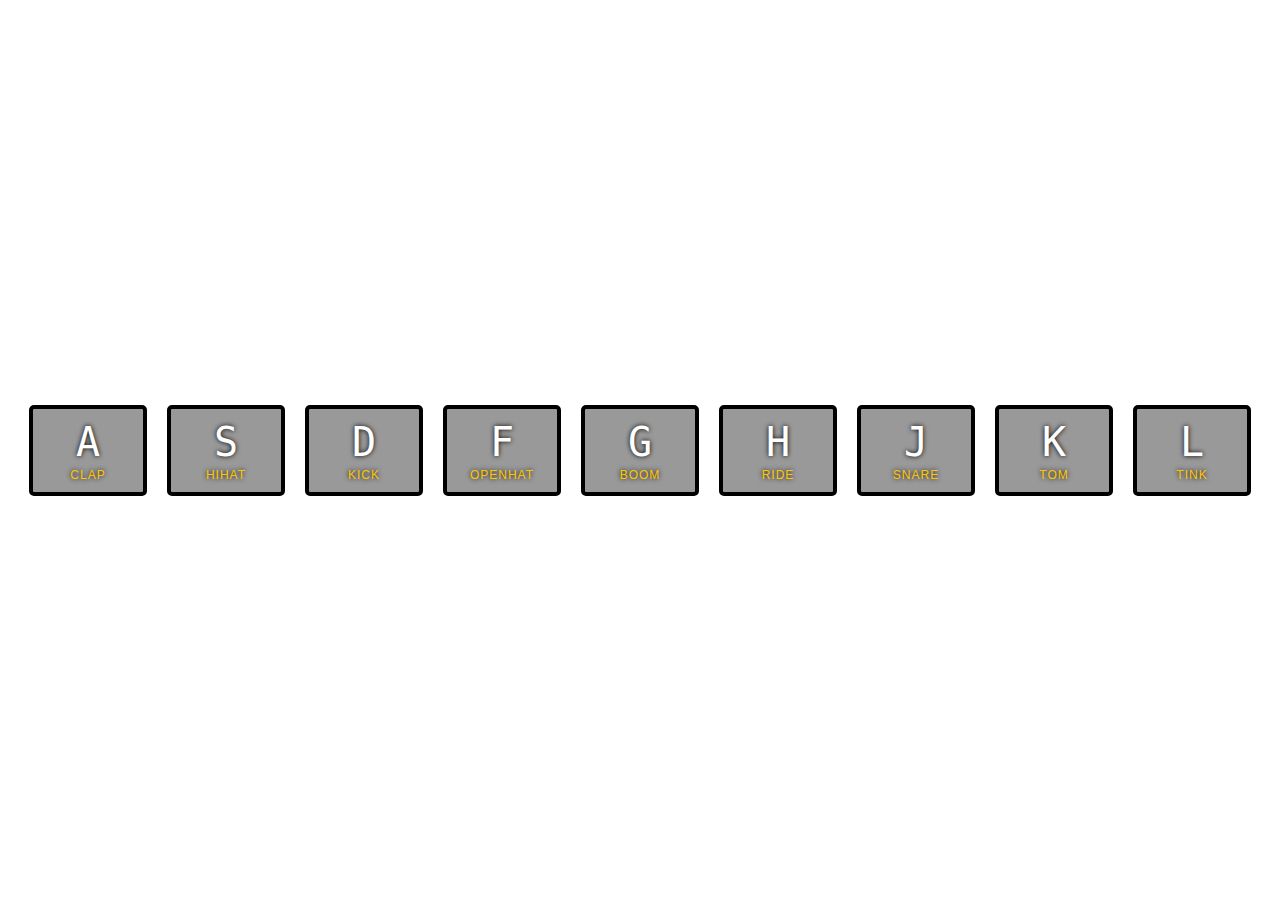
<file: 01/index.html>
<!DOCTYPE html>
<html lang="en">
<head>
  <meta charset="UTF-8">
  <title>JS Drum Kit</title>
  <link rel="stylesheet" href="style.css">
</head>
<body>


  <div class="keys">
    <div data-key="65" class="key">
      <kbd>A</kbd>
      <span class="sound">clap</span>
    </div>
    <div data-key="83" class="key">
      <kbd>S</kbd>
      <span class="sound">hihat</span>
    </div>
    <div data-key="68" class="key">
      <kbd>D</kbd>
      <span class="sound">kick</span>
    </div>
    <div data-key="70" class="key">
      <kbd>F</kbd>
      <span class="sound">openhat</span>
    </div>
    <div data-key="71" class="key">
      <kbd>G</kbd>
      <span class="sound">boom</span>
    </div>
    <div data-key="72" class="key">
      <kbd>H</kbd>
      <span class="sound">ride</span>
    </div>
    <div data-key="74" class="key">
      <kbd>J</kbd>
      <span class="sound">snare</span>
    </div>
    <div data-key="75" class="key">
      <kbd>K</kbd>
      <span class="sound">tom</span>
    </div>
    <div data-key="76" class="key">
      <kbd>L</kbd>
      <span class="sound">tink</span>
    </div>
  </div>

  <audio data-key="65" src="sounds/clap.wav"></audio>
  <audio data-key="83" src="sounds/hihat.wav"></audio>
  <audio data-key="68" src="sounds/kick.wav"></audio>
  <audio data-key="70" src="sounds/openhat.wav"></audio>
  <audio data-key="71" src="sounds/boom.wav"></audio>
  <audio data-key="72" src="sounds/ride.wav"></audio>
  <audio data-key="74" src="sounds/snare.wav"></audio>
  <audio data-key="75" src="sounds/tom.wav"></audio>
  <audio data-key="76" src="sounds/tink.wav"></audio>

<script>

</script>


</body>
</html>
</file>
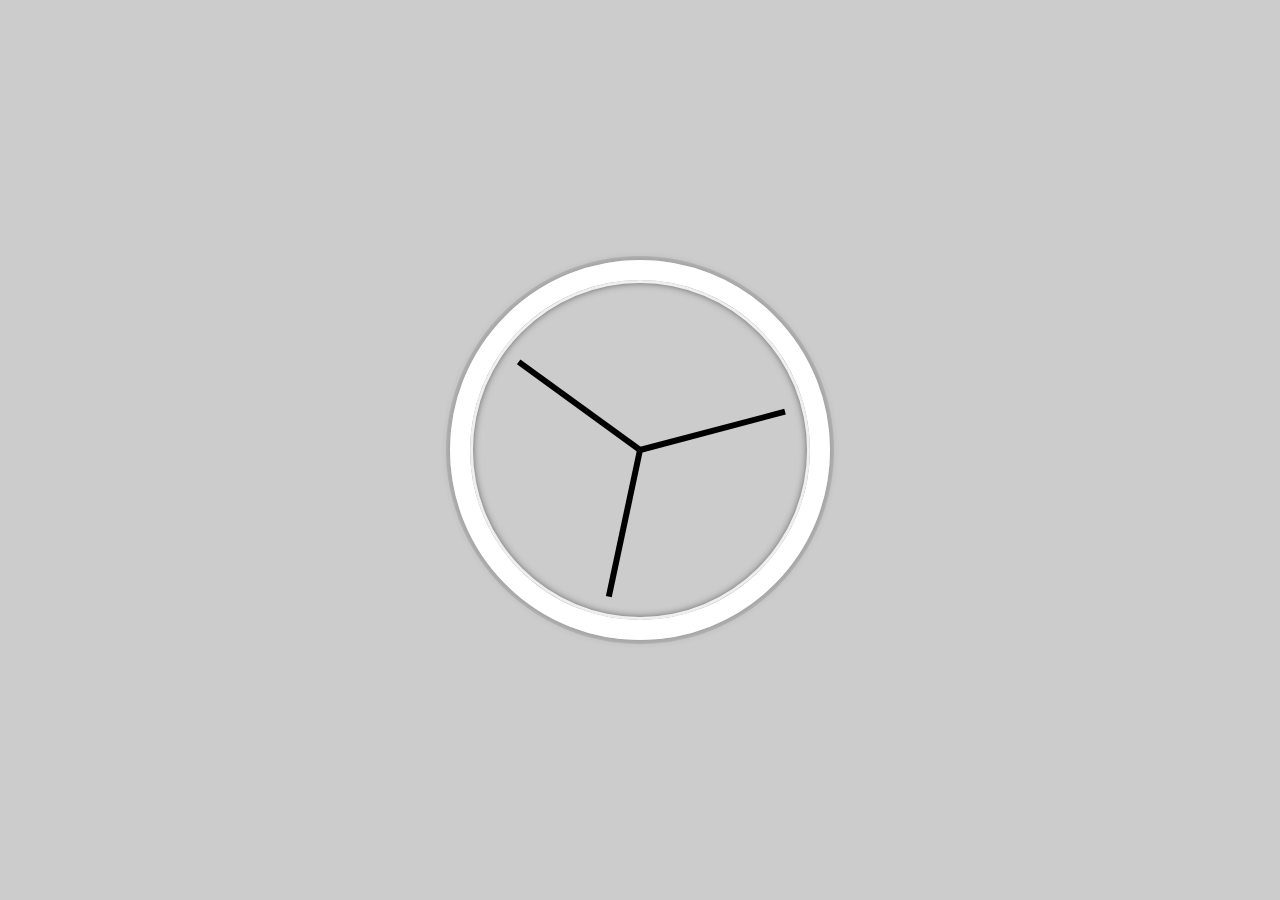
<file: 02/index.html>
<!DOCTYPE html>
<html lang="en">
<head>
  <meta charset="UTF-8">
  <meta name="viewport" content="width=device-width, initial-scale=1">

  <title>JS + CSS Clock - Day 2</title>
  
  <link href='http://fonts.googleapis.com/css?family=Lato&subset=latin,latin-ext' rel='stylesheet' type='text/css'>
  <link rel="stylesheet" type="text/css" href="style.css">

</head>
<body>
    <h1></h1>
    <div class="clock">
      <div class="clock-face">
        <div class="hand hour-hand"></div>
        <div class="hand min-hand"></div>
        <div class="hand second-hand"></div>
      </div>
    </div>

    <script>

const secondHand = document.querySelector('.second-hand');
  const minsHand = document.querySelector('.min-hand');
  const hourHand = document.querySelector('.hour-hand');

  function setDate() {
    const now = new Date();

    const seconds = now.getSeconds();
    const secondsDegrees = ((seconds / 60) * 360) + 90;
    secondHand.style.transform = `rotate(${secondsDegrees}deg)`;

    const mins = now.getMinutes();
    const minsDegrees = ((mins / 60) * 360) + ((seconds/60)*6) + 90;
    minsHand.style.transform = `rotate(${minsDegrees}deg)`;

    const hour = now.getHours();
    const hourDegrees = ((hour / 12) * 360) + ((mins/60)*30) + 90;
    hourHand.style.transform = `rotate(${hourDegrees}deg)`;
  }

  setInterval(setDate, 1000);

  setDate();
    
    </script>  
</body>
</html>
</file>
<file: 01/style.css>
html {
  font-size: 10px;
  background: url(http://i.imgur.com/b9r5sEL.jpg) bottom center;
  background-size: cover;
}
body,html {
  margin: 0;
  padding: 0;
  font-family: sans-serif;
}

.keys {
  display: flex;
  flex: 1;
  min-height: 100vh;
  align-items: center;
  justify-content: center;
}

.key {
  border: .4rem solid black;
  border-radius: .5rem;
  margin: 1rem;
  font-size: 1.5rem;
  padding: 1rem .5rem;
  transition: all .07s ease;
  width: 10rem;
  text-align: center;
  color: white;
  background: rgba(0,0,0,0.4);
  text-shadow: 0 0 .5rem black;
}

.playing {
  transform: scale(1.1);
  border-color: #ffc600;
  box-shadow: 0 0 1rem #ffc600;
}

kbd {
  display: block;
  font-size: 4rem;
}

.sound {
  font-size: 1.2rem;
  text-transform: uppercase;
  letter-spacing: .1rem;
  color: #ffc600;
}
</file>
<file: 02/style.css>
html{
    /* TEMP: Switch with an img */
    background: #ccc; 
    background-size: cover;
    font-family: 'Lato', Arial;
    text-align: center;
    font-size: 10px;
}
body{
    margin: 0;
    font-size: 2rem;
    display:flex;
    flex:1;
    min-height: 100vh;
    align-items: center;
}

.clock-face {
      position: relative;
      width: 100%;
      height: 100%;
      
      /*the height of the clock hand */
      transform: translateY(-3px);
    }

 .clock {
      width: 30rem;
      height: 30rem;
      border:20px solid white;
      border-radius:50%;
      margin:50px auto;
      position: relative;
      padding:2rem;
      box-shadow:
        0 0 0 4px rgba(0,0,0,0.1),
        inset 0 0 0 3px #EFEFEF,
        inset 0 0 10px black,
        0 0 10px rgba(0,0,0,0.2);
    }

    .hand {
      width:50%;
      height:6px;
      background:black;
      position: absolute;
      top:50%;
      transform-origin: 100%;
      transform: rotate(90deg);
      transition: all 0.5s; 
      transition-timing-function: cubic-bezier(0.47, 0, 0.745, 0.715);

    }
</file>
